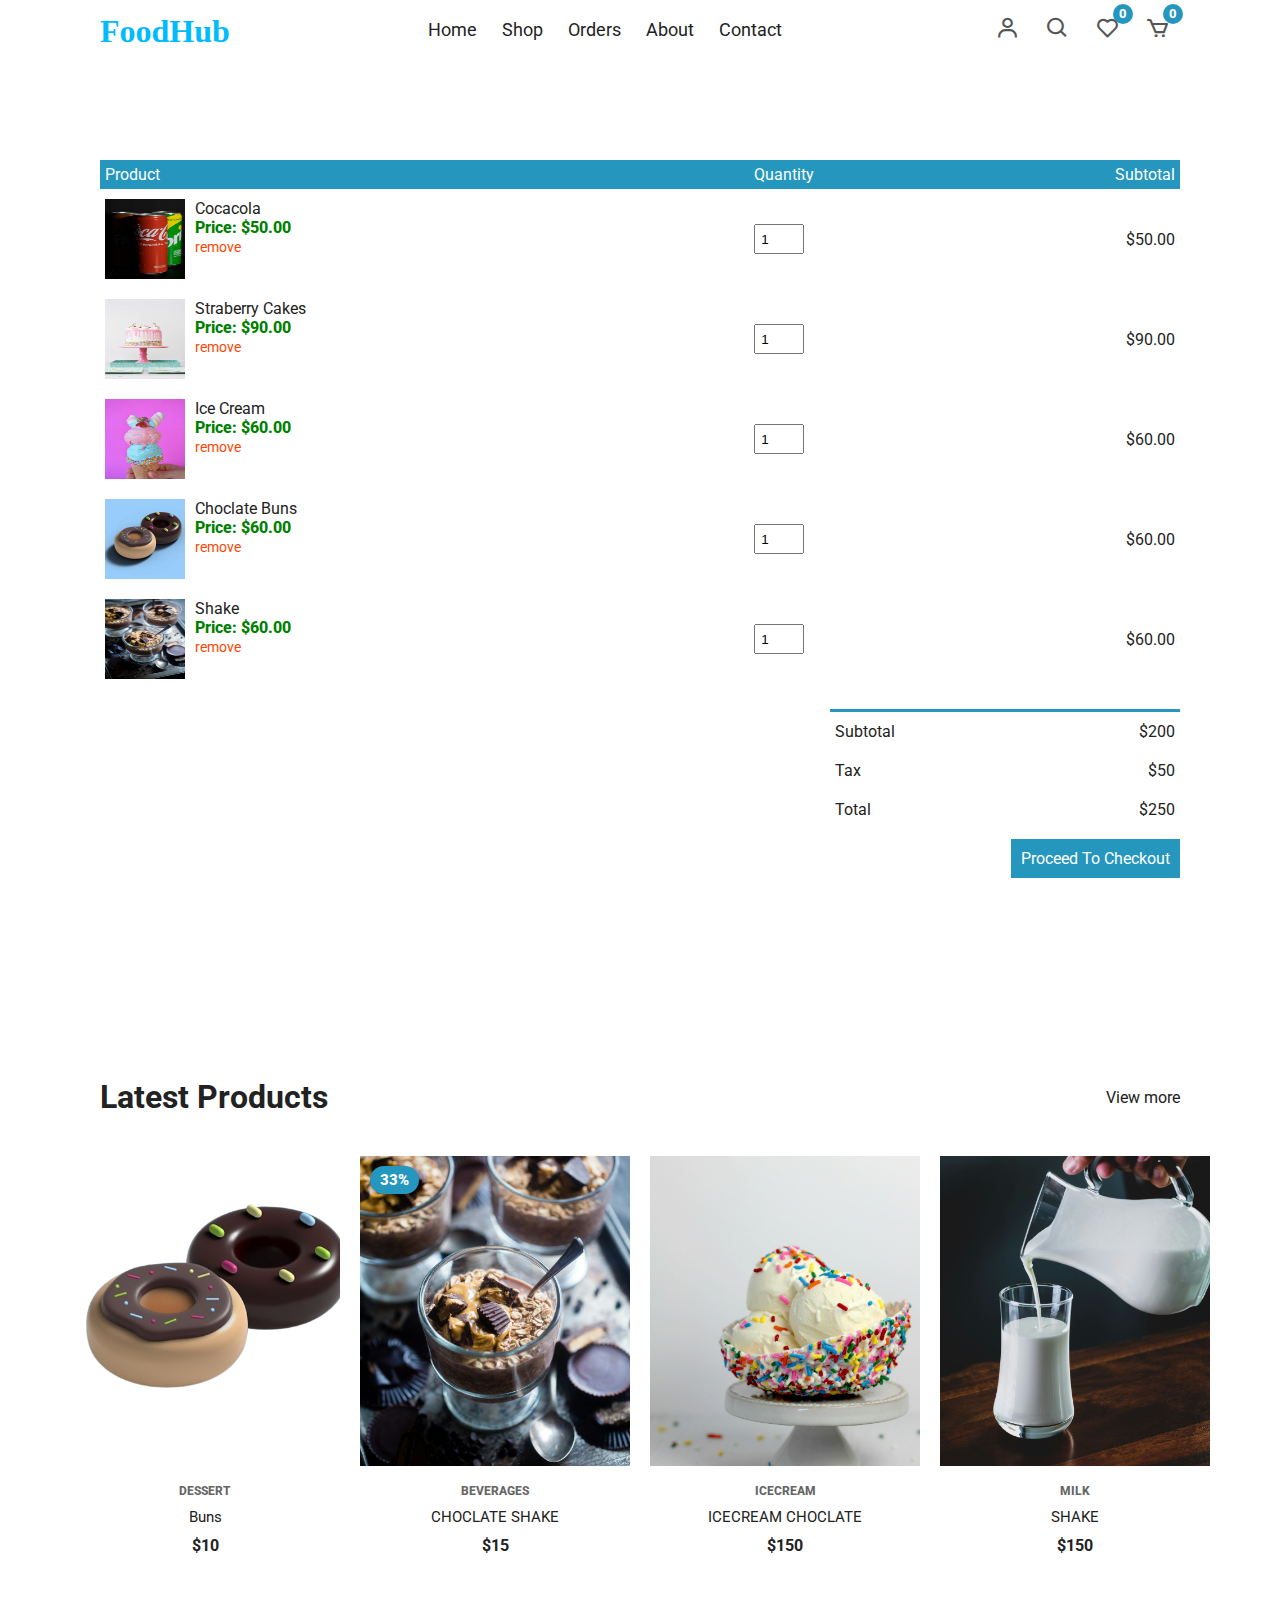
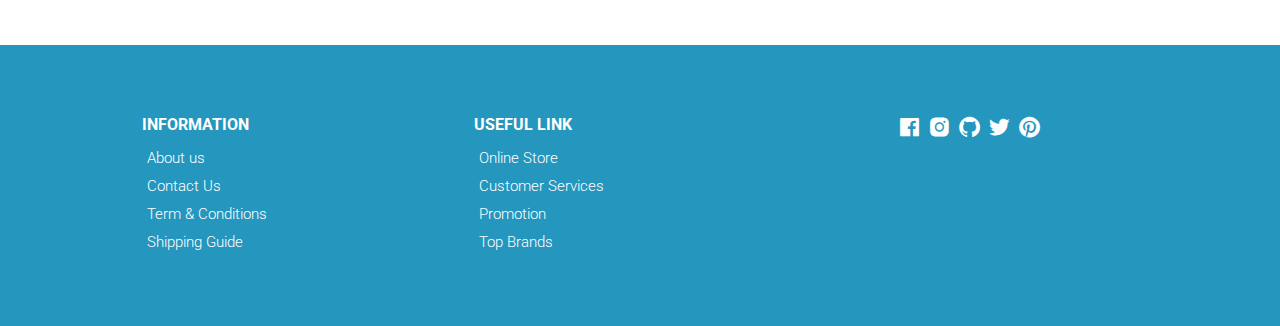
<file: cart.html>
<!DOCTYPE html>
<html lang="en">
  <head>
    <meta charset="UTF-8" />
    <meta name="viewport" content="width=device-width, initial-scale=1.0" />
    <!-- Box icons -->
    <link
      rel="stylesheet"
      href="https://cdn.jsdelivr.net/npm/boxicons@latest/css/boxicons.min.css"
    />
    <!-- Custom StyleSheet -->
    <link rel="stylesheet" href="./css/styles.css" />
    <title>Your Cart</title>
  </head>
  <body>
    <!-- Navigation -->
    
    <div class="navigation">
      <div class="nav-center container d-flex">
        <a href="index.html" class="logo"><h1><span class="F">FoodHub</span></h1></a>

        <ul class="nav-list d-flex">
          <li class="nav-item">
            <a href="./" class="nav-link">Home</a>
          </li>
          <li class="nav-item">
            <a href="product.html" class="nav-link">Shop</a>
          </li>
          <li class="nav-item">
            <a href="#terms" class="nav-link">Orders</a>
          </li>
          <li class="nav-item">
            <a href="#about" class="nav-link">About</a>
          </li>
          <li class="nav-item">
            <a href="./contact.html" class="nav-link">Contact</a>
          </li>
          <li class="icons d-flex">
            <a href="login.html" class="icon">
              <i class="bx bx-user"></i>
            </a>
            <div class="icon">
              <i class="bx bx-search"></i>
            </div>
            <div class="icon">
              <i class="bx bx-heart"></i>
              <span class="d-flex">0</span>
            </div>
            <a href="cart.html" class="icon">
              <i class="bx bx-cart"></i>
              <span class="d-flex">0</span>
            </a>
          </li>
        </ul>

        <div class="icons d-flex">
          <a href="login.html" class="icon">
            <i class="bx bx-user"></i>
          </a>
          <div class="icon">
            <i class="bx bx-search"></i>
          </div>
          <div class="icon">
            <i class="bx bx-heart"></i>
            <span class="d-flex">0</span>
          </div>
          <a href="cart.html" class="icon">
            <i class="bx bx-cart"></i>
            <span class="d-flex">0</span>
          </a>
        </div>

        <div class="hamburger">
          <i class="bx bx-menu-alt-left"></i>
        </div>
      </div>
    </div>

    <!-- Cart Items -->
    <div class="container cart">
      <table>
        <tr>
          <th>Product</th>
          <th>Quantity</th>
          <th>Subtotal</th>
        </tr>
        <tr>
          <td>
            <div class="cart-info">
              <img src="./images/BEVERAGES.jpg" alt="" />
              <div>
                <p>Cocacola</p>
                <span>Price: $50.00</span> <br />
                <a href="#">remove</a>
              </div>
            </div>
          </td>
          <td><input type="number" value="1" min="1" /></td>
          <td>$50.00</td>
        </tr>
        <tr>
          <td>
            <div class="cart-info">
              <img src="./images/CAKE.jpg" alt="" />
              <div>
                <p>Straberry Cakes</p>
                <span>Price: $90.00</span> <br />
                <a href="#">remove</a>
              </div>
            </div>
          </td>
          <td><input type="number" value="1" min="1" /></td>
          <td>$90.00</td>
        </tr>
        <tr>
          <td>
            <div class="cart-info">
              <img src="./images/delight.jpg" alt="" />
              <div>
                <p>Ice Cream</p>
                <span>Price: $60.00</span> <br />
                <a href="#">remove</a>
              </div>
            </div>
          </td>
          <td><input type="number" value="1" min="1" /></td>
          <td>$60.00</td>
        </tr>
        <tr>
          <td>
            <div class="cart-info">
              <img src="./images/Buns.jpg" alt="" />
              <div>
                <p>Choclate Buns</p>
                <span>Price: $60.00</span> <br />
                <a href="#">remove</a>
              </div>
            </div>
          </td>
          <td><input type="number" value="1" min="1" /></td>
          <td>$60.00</td>
        </tr>
        <tr>
          <td>
            <div class="cart-info">
              <img src="./images/choclateshake.jpg" alt="" />
              <div>
                <p>Shake</p>
                <span>Price: $60.00</span> <br />
                <a href="#">remove</a>
              </div>
            </div>
          </td>
          <td><input type="number" value="1" min="1" /></td>
          <td>$60.00</td>
        </tr>
      </table>
      <div class="total-price">
        <table>
          <tr>
            <td>Subtotal</td>
            <td>$200</td>
          </tr>
          <tr>
            <td>Tax</td>
            <td>$50</td>
          </tr>
          <tr>
            <td>Total</td>
            <td>$250</td>
          </tr>
        </table>
        <a href="#" class="checkout btn">Proceed To Checkout</a>
      </div>
    </div>

    <!-- Latest Products -->
    <section class="section featured">
      <div class="top container">
        <h1>Latest Products</h1>
        <a href="#" class="view-more">View more</a>
      </div>
      <div class="product-center container">
        <div class="product-item">
          <div class="overlay">
            <a href="" class="product-thumb">
              <img src="./images/buns.png" alt="" />
            </a>
          </div>
          <div class="product-info">
            <span>DESSERT</span>
            <a href="">Buns</a>
            <h4>$10</h4>
          </div>
          <ul class="icons">
            <li><i class="bx bx-heart"></i></li>
            <li><i class="bx bx-search"></i></li>
            <li><i class="bx bx-cart"></i></li>
          </ul>
        </div>
        <div class="product-item">
          <div class="overlay">
            <a href="" class="product-thumb">
              <img src="./images/choclateshake.jpg" alt="" />
            </a>
            <span class="discount">33%</span>
          </div>
          <div class="product-info">
            <span>BEVERAGES</span>
            <a href="">CHOCLATE SHAKE</a>
            <h4>$15</h4>
          </div>
          <ul class="icons">
            <li><i class="bx bx-heart"></i></li>
            <li><i class="bx bx-search"></i></li>
            <li><i class="bx bx-cart"></i></li>
          </ul>
        </div>
        <div class="product-item">
          <div class="overlay">
            <a href="" class="product-thumb">
              <img src="./images/ICE-CREAM.jpg" alt="" />
            </a>
          </div>
          <div class="product-info">
            <span>ICECREAM</span>
            <a href="">ICECREAM CHOCLATE</a>
            <h4>$150</h4>
          </div>
          <ul class="icons">
            <li><i class="bx bx-heart"></i></li>
            <li><i class="bx bx-search"></i></li>
            <li><i class="bx bx-cart"></i></li>
          </ul>
        </div>
        <div class="product-item">
          <div class="overlay">
            <a href="" class="product-thumb">
              <img src="./images/DAIRY.jpg" alt="" />
            </a>
          </div>
          <div class="product-info">
            <span>MILK</span>
            <a href="">SHAKE</a>
            <h4>$150</h4>
          </div>
          <ul class="icons">
            <li><i class="bx bx-heart"></i></li>
            <li><i class="bx bx-search"></i></li>
            <li><i class="bx bx-cart"></i></li>
          </ul>
        </div>
      </div>
    </section>

    <!-- Footer -->
    <footer class="footer">
      <div class="row">
        <div class="col d-flex">
          <h4>INFORMATION</h4>
          <a href="">About us</a>
          <a href="">Contact Us</a>
          <a href="">Term & Conditions</a>
          <a href="">Shipping Guide</a>
        </div>
        <div class="col d-flex">
          <h4>USEFUL LINK</h4>
          <a href="">Online Store</a>
          <a href="">Customer Services</a>
          <a href="">Promotion</a>
          <a href="">Top Brands</a>
        </div>
        <div class="col d-flex">
          <span><i class="bx bxl-facebook-square"></i></span>
          <span><i class="bx bxl-instagram-alt"></i></span>
          <span><i class="bx bxl-github"></i></span>
          <span><i class="bx bxl-twitter"></i></span>
          <span><i class="bx bxl-pinterest"></i></span>
        </div>
      </div>
    </footer>

    <!-- Custom Script -->
    <script src="./js/index.js"></script>
  </body>
</html>
</file>
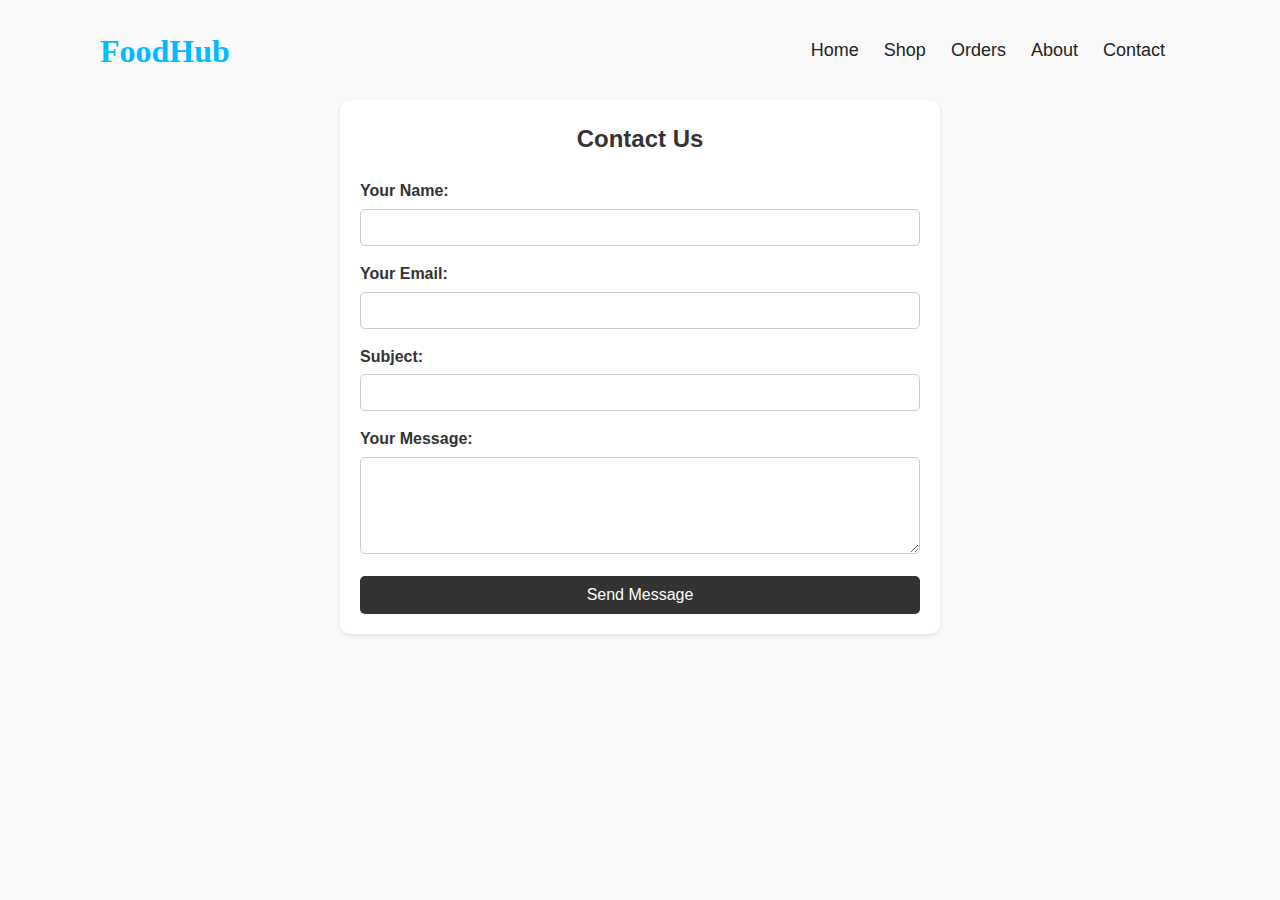
<file: contact.html>
<!DOCTYPE html>
<html lang="en">
<head>
    <meta charset="UTF-8">
    <meta name="viewport" content="width=device-width, initial-scale=1.0">
    <title>Contact Us - FoodHub</title>
    <link rel="stylesheet" href="./css/styles.css">
    <link rel="stylesheet" href="./css/contact.css">
</head>
<body>

    <main>
    </div>
    <div class="navigation">
      <div class="nav-center container d-flex">
        <a href="index.html" class="logo"><h1>
         <span class="F">FoodHub</span></h1></a>

        <ul class="nav-list d-flex">
          <li class="nav-item">
            <a href="./index.html" class="nav-link">Home</a>
          </li>
          <li class="nav-item">
            <a href="product.html" class="nav-link">Shop</a>
          </li>
          <li class="nav-item">
            <a href="#terms" class="nav-link">Orders</a>
          </li>
          <li class="nav-item">
            <a href="#about" class="nav-link">About</a>
          </li>
          <li class="nav-item">
            <a href="./contact.html" class="nav-link">Contact</a>
          </li>
          <li class="icons d-flex">
            <a href="login.html" class="icon">
              <i class="bx bx-user"></i>
            </a>
            <div class="icon">
              <i class="bx bx-search"></i>
            </div>
            <div class="icon">
              <i class="bx bx-heart"></i>
              <span class="d-flex">0</span>
            </div>
            <a href="cart.html" class="icon">
              <i class="bx bx-cart"></i>
              <span class="d-flex">0</span>
            </a>
          </li>
        </ul>

      </div>
    </div>
        <section class="contact-container">
            <h2>Contact Us</h2>
            <form action="#" method="post" class="contact-form">
                <div class="form-group">
                    <label for="name">Your Name:</label>
                    <input type="text" id="name" name="name" required>
                </div>
                <div class="form-group">
                    <label for="email">Your Email:</label>
                    <input type="email" id="email" name="email" required>
                </div>
                <div class="form-group">
                    <label for="subject">Subject:</label>
                    <input type="text" id="subject" name="subject" required>
                </div>
                <div class="form-group">
                    <label for="message">Your Message:</label>
                    <textarea id="message" name="message" rows="5" required></textarea>
                </div>
                <button type="submit" class="submit-btn">Send Message</button>
            </form>
        </section>
    </main>

</body>
</html>
</file>
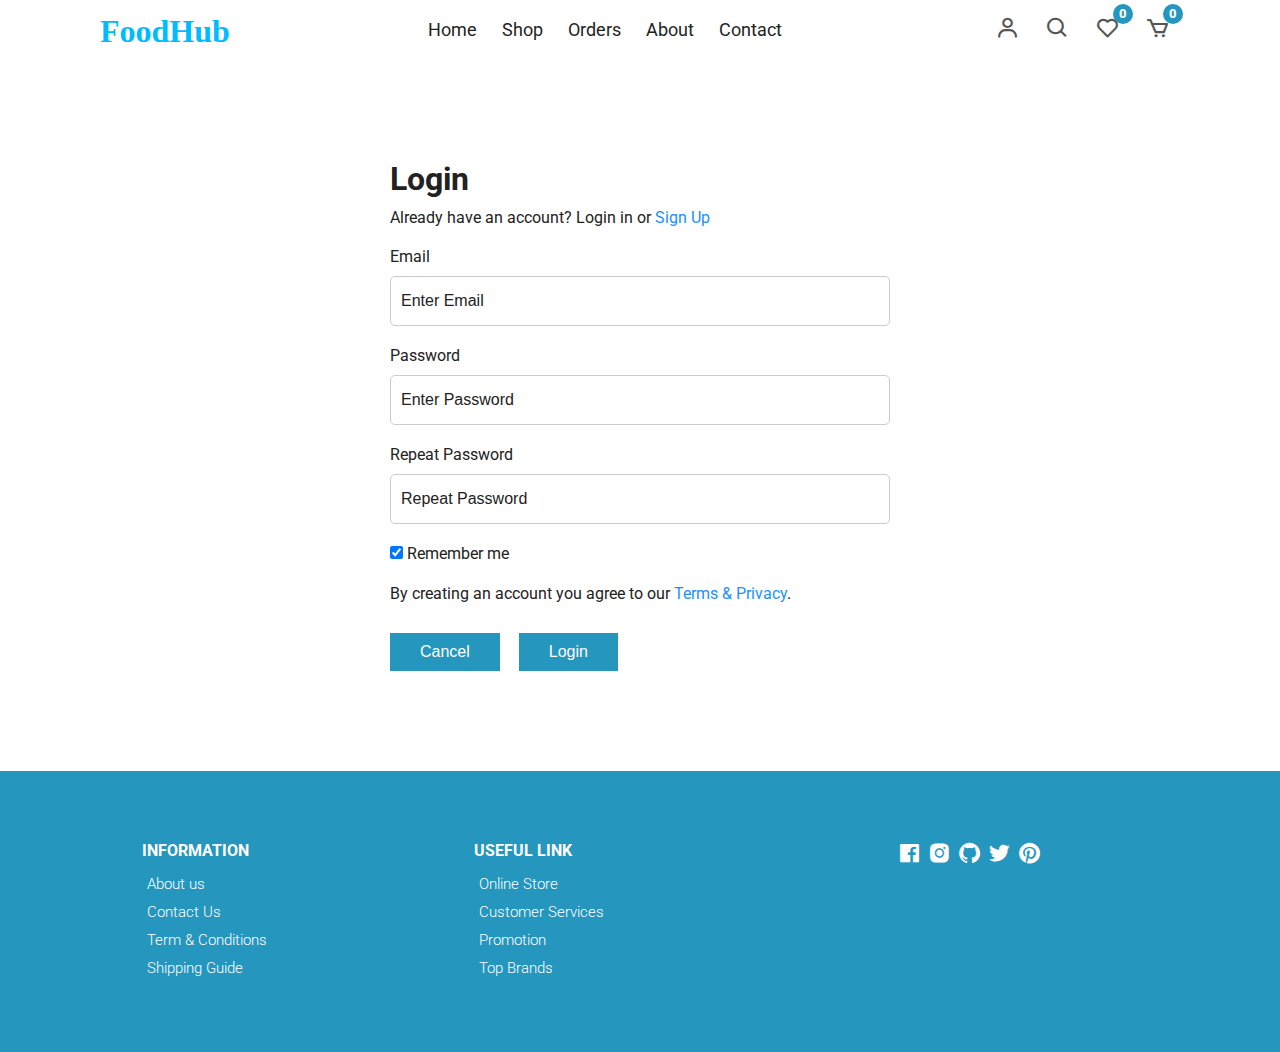
<file: login.html>
<!DOCTYPE html>
<html lang="en">
  <head>
    <meta charset="UTF-8" />
    <meta name="viewport" content="width=device-width, initial-scale=1.0" />
    <!-- Box icons -->
    <link
      rel="stylesheet"
      href="https://cdn.jsdelivr.net/npm/boxicons@latest/css/boxicons.min.css"
    />
    <!-- Custom StyleSheet -->
    <link rel="stylesheet" href="./css/styles.css" />
    <title>Login</title>
  </head>
  <body>
    <!-- Navigation -->
    
    <div class="navigation">
      <div class="nav-center container d-flex">
        <a href="index.html" class="logo"><h1><span class="F">FoodHub</span></h1></a>

        <ul class="nav-list d-flex">
          <li class="nav-item">
            <a href="/" class="nav-link">Home</a>
          </li>
          <li class="nav-item">
            <a href="product.html" class="nav-link">Shop</a>
          </li>
          <li class="nav-item">
            <a href="#terms" class="nav-link">Orders</a>
          </li>
          <li class="nav-item">
            <a href="#about" class="nav-link">About</a>
          </li>
          <li class="nav-item">
            <a href="#contact" class="nav-link">Contact</a>
          </li>
          <li class="icons d-flex">
            <a href="login.html" class="icon">
              <i class="bx bx-user"></i>
            </a>
            <div class="icon">
              <i class="bx bx-search"></i>
            </div>
            <div class="icon">
              <i class="bx bx-heart"></i>
              <span class="d-flex">0</span>
            </div>
            <a href="cart.html" class="icon">
              <i class="bx bx-cart"></i>
              <span class="d-flex">0</span>
            </a>
          </li>
        </ul>

        <div class="icons d-flex">
          <a href="login.html" class="icon">
            <i class="bx bx-user"></i>
          </a>
          <div class="icon">
            <i class="bx bx-search"></i>
          </div>
          <div class="icon">
            <i class="bx bx-heart"></i>
            <span class="d-flex">0</span>
          </div>
          <a href="cart.html" class="icon">
            <i class="bx bx-cart"></i>
            <span class="d-flex">0</span>
          </a>
        </div>

        <div class="hamburger">
          <i class="bx bx-menu-alt-left"></i>
        </div>
      </div>
    </div>
    <!-- Login -->
    <div class="container">
      <div class="login-form">
        <form action="">
          <h1>Login</h1>
          <p>
            Already have an account? Login in or
            <a href="signup.html">Sign Up</a>
          </p>

          <label for="email">Email</label>
          <input type="text" placeholder="Enter Email" name="email" required />

          <label for="psw">Password</label>
          <input
            type="password"
            placeholder="Enter Password"
            name="psw"
            required
          />

          <label for="psw-repeat">Repeat Password</label>
          <input
            type="password"
            placeholder="Repeat Password"
            name="psw-repeat"
            required
          />

          <label>
            <input
              type="checkbox"
              checked="checked"
              name="remember"
              style="margin-bottom: 15px"
            />
            Remember me
          </label>

          <p>
            By creating an account you agree to our
            <a href="#">Terms & Privacy</a>.
          </p>

          <div class="buttons">
            <button type="button" class="cancelbtn">Cancel</button>
            <button type="submit" class="signupbtn">Login</button>
          </div>
        </form>
      </div>
    </div>

    <!-- Footer -->
    <footer class="footer">
      <div class="row">
        <div class="col d-flex">
          <h4>INFORMATION</h4>
          <a href="">About us</a>
          <a href="">Contact Us</a>
          <a href="">Term & Conditions</a>
          <a href="">Shipping Guide</a>
        </div>
        <div class="col d-flex">
          <h4>USEFUL LINK</h4>
          <a href="">Online Store</a>
          <a href="">Customer Services</a>
          <a href="">Promotion</a>
          <a href="">Top Brands</a>
        </div>
        <div class="col d-flex">
          <span><i class="bx bxl-facebook-square"></i></span>
          <span><i class="bx bxl-instagram-alt"></i></span>
          <span><i class="bx bxl-github"></i></span>
          <span><i class="bx bxl-twitter"></i></span>
          <span><i class="bx bxl-pinterest"></i></span>
        </div>
      </div>
    </footer>

    <!-- Custom Script -->
    <script src="./js/index.js"></script>
  </body>
</html>
</file>
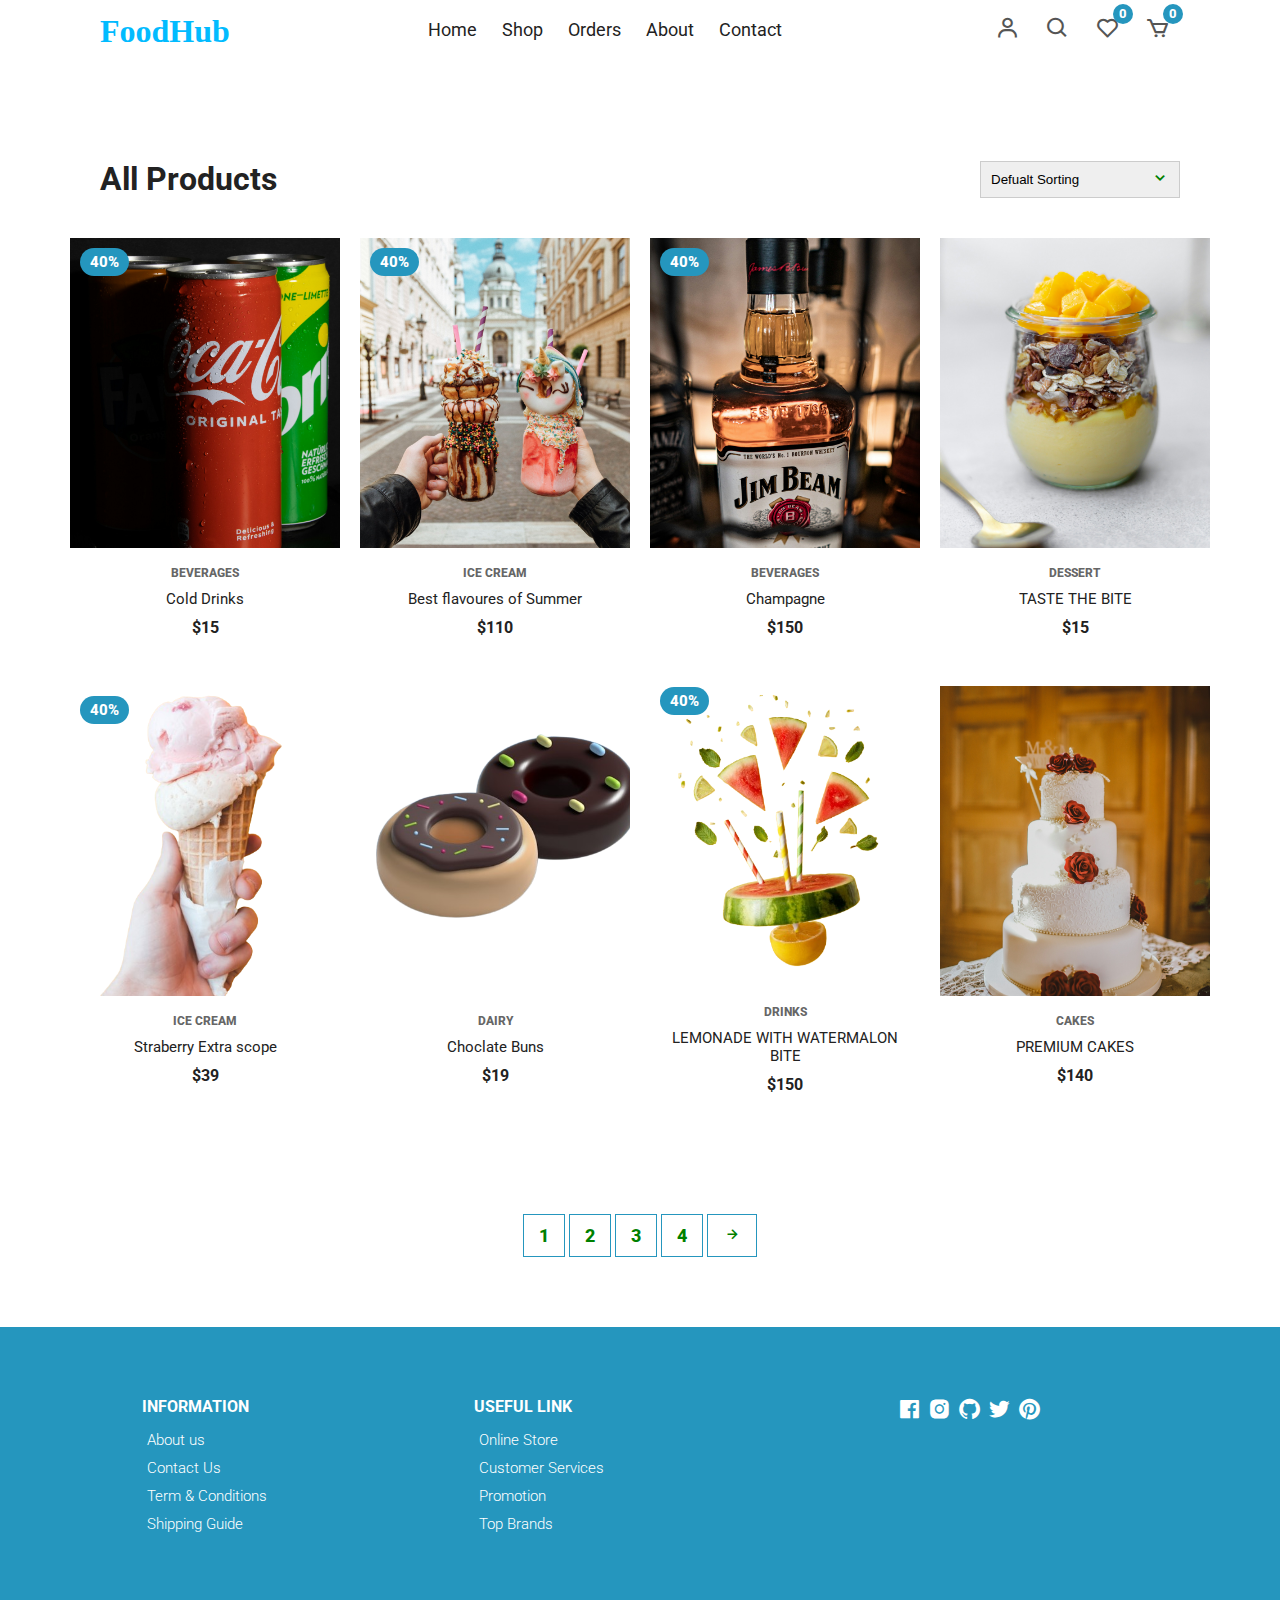
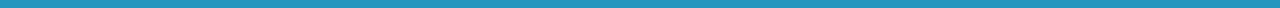
<file: product.html>
<!DOCTYPE html>
<html lang="en">
  <head>
    <meta charset="UTF-8" />
    <meta name="viewport" content="width=device-width, initial-scale=1.0" />
    <!-- Box icons -->
    <link
      rel="stylesheet"
      href="https://cdn.jsdelivr.net/npm/boxicons@latest/css/boxicons.min.css"
    />
    <!-- Custom StyleSheet -->
    <link rel="stylesheet" href="./css/styles.css" />
    <title>FoodHub Products</title>
  </head>

  <body>
    <!-- Navigation -->
    
    </div>
    <div class="navigation">
      <div class="nav-center container d-flex">
        <a href="index.html" class="logo"><h1>
         <span class="F">FoodHub</span></h1></a>

        <ul class="nav-list d-flex">
          <li class="nav-item">
            <a href="./index.html" class="nav-link">Home</a>
          </li>
          <li class="nav-item">
            <a href="product.html" class="nav-link">Shop</a>
          </li>
          <li class="nav-item">
            <a href="#terms" class="nav-link">Orders</a>
          </li>
          <li class="nav-item">
            <a href="#about" class="nav-link">About</a>
          </li>
          <li class="nav-item">
            <a href="./contact.html" class="nav-link">Contact</a>
          </li>
          <li class="icons d-flex">
            <a href="login.html" class="icon">
              <i class="bx bx-user"></i>
            </a>
            <div class="icon">
              <i class="bx bx-search"></i>
            </div>
            <div class="icon">
              <i class="bx bx-heart"></i>
              <span class="d-flex">0</span>
            </div>
            <a href="cart.html" class="icon">
              <i class="bx bx-cart"></i>
              <span class="d-flex">0</span>
            </a>
          </li>
        </ul>

        <div class="icons d-flex">
          <a href="login.html" class="icon">
            <i class="bx bx-user"></i>
          </a>
          <div class="icon">
            <i class="bx bx-search"></i>
          </div>
          <div class="icon">
            <i class="bx bx-heart"></i>
            <span class="d-flex">0</span>
          </div>
          <a href="cart.html" class="icon">
            <i class="bx bx-cart"></i>
            <span class="d-flex">0</span>
          </a>
        </div>

        <div class="hamburger">
          <i class="bx bx-menu-alt-left"></i>
        </div>
      </div>
    </div>

    <!-- All Products -->
    <section class="section all-products" id="products">
      <div class="top container">
        <h1>All Products</h1>
        <form>
          <select>
            <option value="1">Defualt Sorting</option>
            <option value="2">Sort By Price</option>
            <option value="3">Sort By Popularity</option>
            <option value="4">Sort By Sale</option>
            <option value="5">Sort By Rating</option>
          </select>
          <span><i class="bx bx-chevron-down"></i></span>
        </form>
      </div>
      <div class="product-center container">
        <div class="product-item">
          <div class="overlay">
            <a href="productDetails.html" class="product-thumb">
              <img src="./images/BEVERAGES.jpg" alt="" />
            </a>
            <span class="discount">40%</span>
          </div>
          <div class="product-info">
            <span>BEVERAGES</span>
            <a href="productDetails.html">Cold Drinks</a>
            <h4>$15</h4>
          </div>
          <ul class="icons">
            <li><i class="bx bx-heart"></i></li>
            <li><i class="bx bx-search"></i></li>
            <li><i class="bx bx-cart"></i></li>
          </ul>
        </div>
        <div class="product-item">
          <div class="overlay">
            <a href="" class="product-thumb">
              <img src="./images/premium-icecream.jpg" alt="" />
            </a>
            <span class="discount">40%</span>
          </div>
          <div class="product-info">
            <span>ICE CREAM</span>
            <a href="">Best flavoures of Summer</a>
            <h4>$110</h4>
          </div>
          <ul class="icons">
            <li><i class="bx bx-heart"></i></li>
            <li><i class="bx bx-search"></i></li>
            <li><i class="bx bx-cart"></i></li>
          </ul>
        </div>
        <div class="product-item">
          <div class="overlay">
            <a href="" class="product-thumb">
              <img src="./images/shampaine.jpg" alt="" />
            </a>
            <span class="discount">40%</span>
          </div>
          <div class="product-info">
            <span>BEVERAGES</span>
            <a href="">Champagne</a>
            <h4>$150</h4>
          </div>
          <ul class="icons">
            <li><i class="bx bx-heart"></i></li>
            <li><i class="bx bx-search"></i></li>
            <li><i class="bx bx-cart"></i></li>
          </ul>
        </div>
        <div class="product-item">
          <div class="overlay">
            <a href="" class="product-thumb">
              <img src="./images/Yogurt.jpg" alt="" />
            </a>
          </div>
          <div class="product-info">
            <span>DESSERT</span>
            <a href="">TASTE THE BITE</a>
            <h4>$15</h4>
          </div>
          <ul class="icons">
            <li><i class="bx bx-heart"></i></li>
            <li><i class="bx bx-search"></i></li>
            <li><i class="bx bx-cart"></i></li>
          </ul>
        </div>
        <div class="product-item">
          <div class="overlay">
            <a href="" class="product-thumb">
              <img src="./images/hero-1.png" alt="" />
            </a>
            <span class="discount">40%</span>
          </div>
          <div class="product-info">
            <span>ICE CREAM</span>
            <a href="">Straberry Extra scope</a>
            <h4>$39</h4>
          </div>
          <ul class="icons">
            <li><i class="bx bx-heart"></i></li>
            <li><i class="bx bx-search"></i></li>
            <li><i class="bx bx-cart"></i></li>
          </ul>
        </div>
        <div class="product-item">
          <div class="overlay">
            <a href="" class="product-thumb">
              <img src="./images/buns.png" alt="" />
            </a>
          </div>
          <div class="product-info">
            <span>DAIRY</span>
            <a href="">Choclate Buns</a>
            <h4>$19</h4>
          </div>
          <ul class="icons">
            <li><i class="bx bx-heart"></i></li>
            <li><i class="bx bx-search"></i></li>
            <li><i class="bx bx-cart"></i></li>
          </ul>
        </div>
        <div class="product-item">
          <div class="overlay">
            <a href="" class="product-thumb">
              <img src="./images/hero-2.png" alt="" />
            </a>
            <span class="discount">40%</span>
          </div>
          <div class="product-info">
            <span>DRINKS</span>
            <a href="">LEMONADE WITH WATERMALON BITE</a>
            <h4>$150</h4>
          </div>
          <ul class="icons">
            <li><i class="bx bx-heart"></i></li>
            <li><i class="bx bx-search"></i></li>
            <li><i class="bx bx-cart"></i></li>
          </ul>
        </div>
        <div class="product-item">
          <div class="overlay">
            <a href="" class="product-thumb">
              <img src="./images//cakes.jpg" alt="" />
            </a>
          </div>
          <div class="product-info">
            <span>CAKES</span>
            <a href="">PREMIUM CAKES</a>
            <h4>$140</h4>
          </div>
          <ul class="icons">
            <li><i class="bx bx-heart"></i></li>
            <li><i class="bx bx-search"></i></li>
            <li><i class="bx bx-cart"></i></li>
          </ul>
        </div>
      </div>
    </section>
    <section class="pagination">
      <div class="container">
        <span>1</span> <span>2</span> <span>3</span> <span>4</span>
        <span><i class="bx bx-right-arrow-alt"></i></span>
      </div>
    </section>
    <!-- Footer -->
    <footer class="footer">
      <div class="row">
        <div class="col d-flex">
          <h4>INFORMATION</h4>
          <a href="">About us</a>
          <a href="">Contact Us</a>
          <a href="">Term & Conditions</a>
          <a href="">Shipping Guide</a>
        </div>
        <div class="col d-flex">
          <h4>USEFUL LINK</h4>
          <a href="">Online Store</a>
          <a href="">Customer Services</a>
          <a href="">Promotion</a>
          <a href="">Top Brands</a>
        </div>
        <div class="col d-flex">
          <span><i class="bx bxl-facebook-square"></i></span>
          <span><i class="bx bxl-instagram-alt"></i></span>
          <span><i class="bx bxl-github"></i></span>
          <span><i class="bx bxl-twitter"></i></span>
          <span><i class="bx bxl-pinterest"></i></span>
        </div>
      </div>
    </footer>
    <!-- Custom Script -->
    <script src="./js/index.js"></script>
  </body>
</html>
</file>
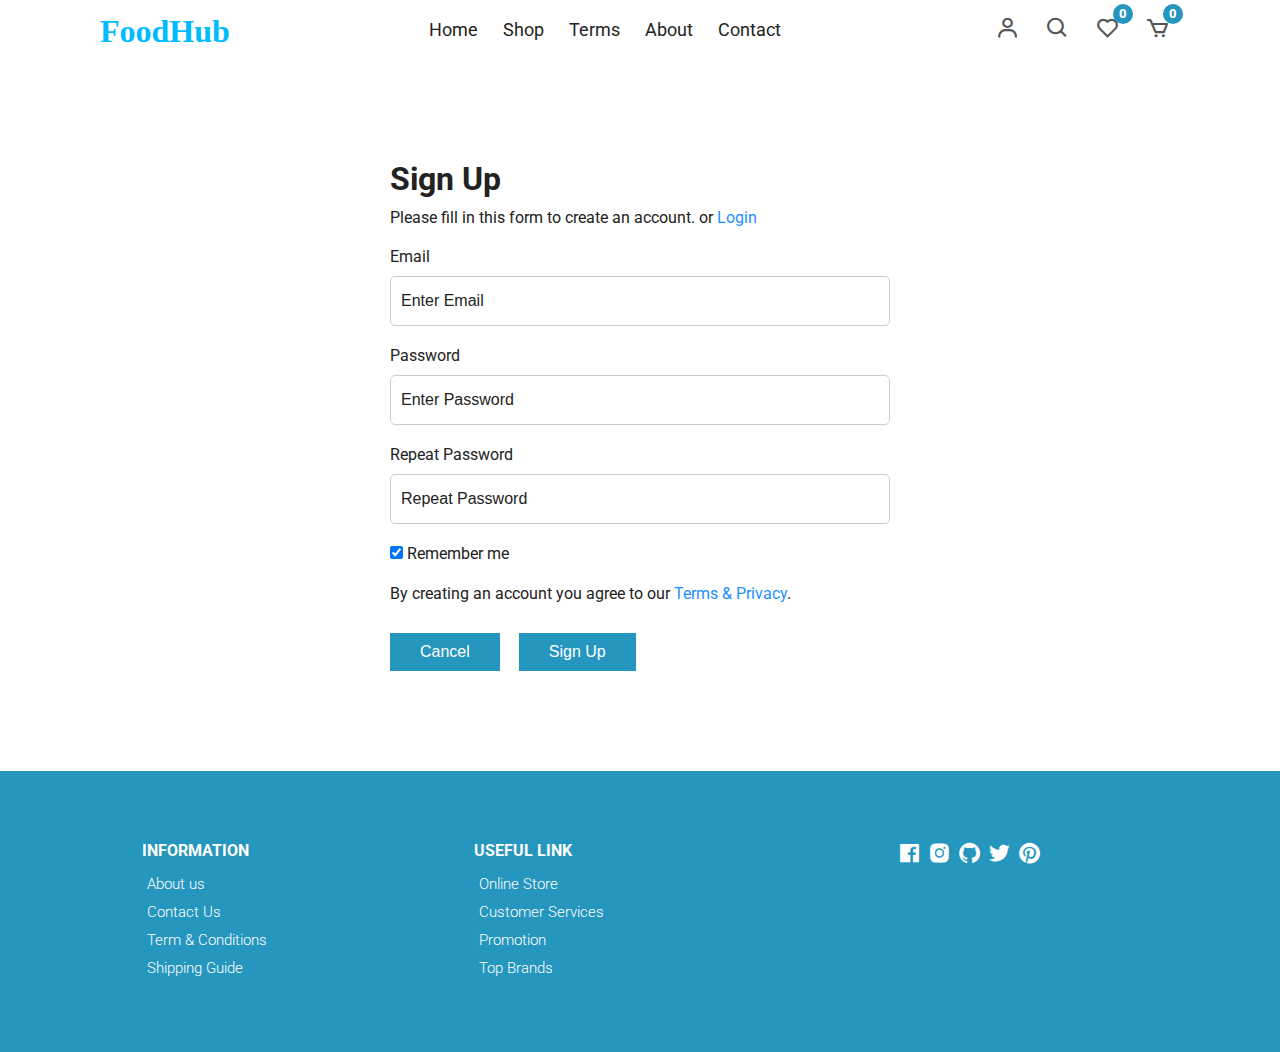
<file: signup.html>
<!DOCTYPE html>
<html lang="en">
  <head>
    <meta charset="UTF-8" />
    <meta name="viewport" content="width=device-width, initial-scale=1.0" />
    <!-- Box icons -->
    <link
      rel="stylesheet"
      href="https://cdn.jsdelivr.net/npm/boxicons@latest/css/boxicons.min.css"
    />
    <!-- Custom StyleSheet -->
    <link rel="stylesheet" href="./css/styles.css" />
    <title>Sign Up</title>
  </head>
  <body>
    
    <div class="navigation">
      <div class="nav-center container d-flex">
        <a href="index.html" class="logo"><h1><span class="F">FoodHub</span></h1></a>

        <ul class="nav-list d-flex">
          <li class="nav-item">
            <a href="/" class="nav-link">Home</a>
          </li>
          <li class="nav-item">
            <a href="product.html" class="nav-link">Shop</a>
          </li>
          <li class="nav-item">
            <a href="#terms" class="nav-link">Terms</a>
          </li>
          <li class="nav-item">
            <a href="#about" class="nav-link">About</a>
          </li>
          <li class="nav-item">
            <a href="#contact" class="nav-link">Contact</a>
          </li>
          <li class="icons d-flex">
            <a href="login.html" class="icon">
              <i class="bx bx-user"></i>
            </a>
            <div class="icon">
              <i class="bx bx-search"></i>
            </div>
            <div class="icon">
              <i class="bx bx-heart"></i>
              <span class="d-flex">0</span>
            </div>
            <a href="cart.html" class="icon">
              <i class="bx bx-cart"></i>
              <span class="d-flex">0</span>
            </a>
          </li>
        </ul>

        <div class="icons d-flex">
          <a href="login.html" class="icon">
            <i class="bx bx-user"></i>
          </a>
          <div class="icon">
            <i class="bx bx-search"></i>
          </div>
          <div class="icon">
            <i class="bx bx-heart"></i>
            <span class="d-flex">0</span>
          </div>
          <a href="cart.html" class="icon">
            <i class="bx bx-cart"></i>
            <span class="d-flex">0</span>
          </a>
        </div>

        <div class="hamburger">
          <i class="bx bx-menu-alt-left"></i>
        </div>
      </div>
    </div>
    <!-- Login -->
    <div class="container">
      <div class="login-form">
        <form action="">
          <h1>Sign Up</h1>
          <p>
            Please fill in this form to create an account. or
            <a href="login.html">Login</a>
          </p>

          <label for="email">Email</label>
          <input type="text" placeholder="Enter Email" name="email" required />

          <label for="psw">Password</label>
          <input
            type="password"
            placeholder="Enter Password"
            name="psw"
            required
          />

          <label for="psw-repeat">Repeat Password</label>
          <input
            type="password"
            placeholder="Repeat Password"
            name="psw-repeat"
            required
          />

          <label>
            <input
              type="checkbox"
              checked="checked"
              name="remember"
              style="margin-bottom: 15px"
            />
            Remember me
          </label>

          <p>
            By creating an account you agree to our
            <a href="#">Terms & Privacy</a>.
          </p>

          <div class="buttons">
            <button type="button" class="cancelbtn">Cancel</button>
            <button type="submit" class="signupbtn">Sign Up</button>
          </div>
        </form>
      </div>
    </div>

    <!-- Footer -->
    <footer class="footer">
      <div class="row">
        <div class="col d-flex">
          <h4>INFORMATION</h4>
          <a href="">About us</a>
          <a href="">Contact Us</a>
          <a href="">Term & Conditions</a>
          <a href="">Shipping Guide</a>
        </div>
        <div class="col d-flex">
          <h4>USEFUL LINK</h4>
          <a href="">Online Store</a>
          <a href="">Customer Services</a>
          <a href="">Promotion</a>
          <a href="">Top Brands</a>
        </div>
        <div class="col d-flex">
          <span><i class="bx bxl-facebook-square"></i></span>
          <span><i class="bx bxl-instagram-alt"></i></span>
          <span><i class="bx bxl-github"></i></span>
          <span><i class="bx bxl-twitter"></i></span>
          <span><i class="bx bxl-pinterest"></i></span>
        </div>
      </div>
    </footer>

    <!-- Custom Script -->
    <script src="./js/index.js"></script>
  </body>
</html>
</file>
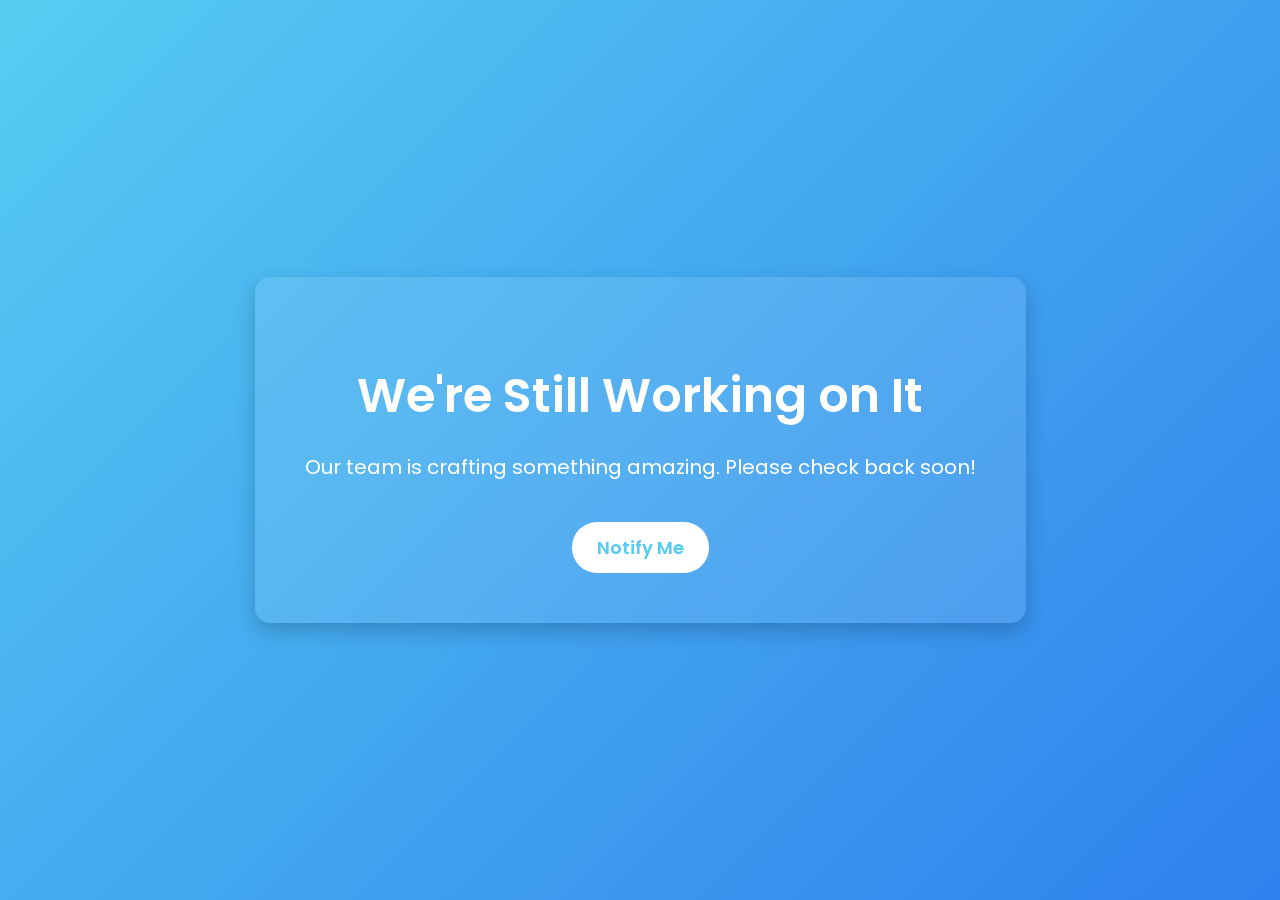
<file: soon.html>
<!DOCTYPE html>
<html lang="en">
<head>
    <meta charset="UTF-8">
    <meta name="viewport" content="width=device-width, initial-scale=1.0">
    <title>Still Working on It</title>
   <style>
    /* Import a custom Google Font */
@import url('https://fonts.googleapis.com/css2?family=Poppins:wght@400;600&display=swap');

body {
    margin: 0;
    padding: 0;
    font-family: 'Poppins', sans-serif;
    background: linear-gradient(135deg, #56ccf2, #2f80ed);
    display: flex;
    justify-content: center;
    align-items: center;
    height: 100vh;
    color: #ffffff;
}

.container {
    text-align: center;
}

.message-box {
    background-color: rgba(255, 255, 255, 0.1);
    padding: 50px;
    border-radius: 15px;
    backdrop-filter: blur(10px);
    box-shadow: 0 8px 20px rgba(0, 0, 0, 0.2);
}

.message-box h1 {
    font-size: 48px;
    margin-bottom: 20px;
    font-weight: 600;
}

.message-box p {
    font-size: 20px;
    margin-bottom: 40px;
}

.notify-btn {
    display: inline-block;
    padding: 12px 25px;
    font-size: 18px;
    font-weight: 600;
    color: #56ccf2;
    background-color: #ffffff;
    border-radius: 25px;
    text-decoration: none;
    transition: background-color 0.3s ease, color 0.3s ease;
}

.notify-btn:hover {
    background-color: #56ccf2;
    color: #ffffff;
}

   </style>
</head>
<body>
    <div class="container">
        <div class="message-box">
            <h1>We're Still Working on It</h1>
            <p>Our team is crafting something amazing. Please check back soon!</p>
            <a href="#" class="notify-btn">Notify Me</a>
        </div>
    </div>
</body>
</html>
</file>
<file: css/styles.css>
/* Fonts */
@import url('https://fonts.googleapis.com/css2?family=Roboto:wght@100;300;400;500;700&display=swap');

/* Color Variables */
:root {
  --white: #fff;
  --black: #222;
  --blue: #2596be;
  --grey1: #f0f0f0;
  --grey2: #e9d7d3;
}

/* Basic Reset */
*,
*::before,
*::after {
  margin: 0;
  padding: 0;
  box-sizing: inherit;
}

html {
  box-sizing: border-box;
  font-size: 62.5%;
}
.F{
  color: #01bbff;
  font-family:cursive ;

}
body {
  font-family: 'Roboto', sans-serif;
  font-size: 1.6rem;
  background-color: var(--white);
  color: var(--black);
  font-weight: 400;
  font-style: normal;
}

a {
  text-decoration: none;
  color: var(--black);
}

li {
  list-style: none;
}

.container {
  max-width: 114rem;
  margin: 0 auto;
  padding: 0 3rem;
}

.d-flex {
  display: flex;
  align-items: center;
}

/* 
=================
Header
=================
*/

.header {
  position: relative;
  min-height: 100vh;
  overflow-x: hidden;
}

.top-nav {
  background-color: var(--blue);
  font-size: 1.3rem;
  color: var(--white);
}

.top-nav div {
  justify-content: space-between;
  height: 4.5rem;
}

.top-nav a {
  color: var(--white);
  padding: 0 0.5rem;
}

/* 
=================
Navigation
=================
*/
.navigation {
  height: 6rem;
  line-height: 6rem;
}

.nav-center {
  justify-content: space-between;
}

.nav-list .icons {
  display: none;
}

.nav-center .nav-item:not(:last-child) {
  margin-right: 0.5rem;
}

.nav-center .nav-link {
  font-size: 1.8rem;
  padding: 1rem;
}

.nav-center .nav-link:hover {
  color: var(--blue);
}

.nav-center .hamburger {
  display: none;
  font-size: 2.3rem;
  color: var(--black);
  cursor: pointer;
}

/* Icons */

.icon {
  cursor: pointer;
  font-size: 2.5rem;
  padding: 0 1rem;
  color: #555;
  position: relative;
}

.icon:not(:last-child) {
  margin-right: 0.5rem;
}

.icon span {
  position: absolute;
  top: 3px;
  right: -3px;
  background-color: var(--blue);
  color: var(--white);
  border-radius: 50%;
  font-size: 1.3rem;
  height: 2rem;
  width: 2rem;
  justify-content: center;
}

@media only screen and (max-width: 768px) {
  .nav-list {
    position: fixed;
    top: 12%;
    left: -35rem;
    flex-direction: column;
    align-items: flex-start;
    box-shadow: 5px 5px 10px rgba(0, 0, 0, 0.2);
    background-color: white;
    height: 100%;
    width: 0%;
    max-width: 35rem;
    z-index: 100;
    transition: all 300ms ease-in-out;
  }

  .nav-list.open {
    left: 0;
    width: 100%;
  }

  .nav-list .nav-item {
    margin: 0 0 1rem 0;
    width: 100%;
  }

  .nav-list .nav-link {
    font-size: 2rem;
    color: var(--black);
  }

  .nav-center .hamburger {
    display: block;
    color: var(--black);
    font-size: 3rem;
  }

  .icons {
    display: none;
  }

  .nav-list .icons {
    display: flex;
  }

  .top-nav ul {
    display: none;
  }

  .top-nav div {
    justify-content: center;
    height: 3rem;
  }
}

/* 
=================
Hero Area
=================
*/

.hero,
.hero .glide__slides {
  background-color: #fcba03;
  position: relative;
  height: calc(100vh - 6rem);
  margin: 0 4rem;
  overflow: hidden;
}

.hero .center {
  display: flex;
  align-items: center;
  justify-content: center;
  position: relative;
  height: 100%;
  padding-top: 3rem;
}

.hero .left {
  position: absolute;
  top: 0%;
  left: 25rem;
  opacity: 0;
  transition: all 1000ms ease-in-out;
}

.hero .left h1 {
  font-size: 5rem;
  margin: 1rem 0;
}

.hero .left p {
  font-size: 1.6rem;
  margin-bottom: 1rem;
}

.hero .left .hero-btn {
  display: inline-block;
  padding: 1rem 3rem;
  font-size: 1.6rem;
  margin-top: 1rem;
  background-color:rgb(146, 207, 24);
  color: white;
}
.hero .left .hero-btn:hover{
  background-color: rgb(159, 233, 11);
}

.hero .right {
  flex: 0 0 40%;
  height: 100%;
  position: relative;
  text-align: center;
}

.hero .right img {
  position: absolute;
  width: 55rem;
  opacity: 0;
  transition: all 1000ms ease-in-out;
}

.center .right img.img1 {
  width: 85%;
  right: -25%;
  bottom: -50%;
}

.center .right img.img2 {
  width: 90%;
  right: -40%;
  bottom: -40%;
}

.glide__slide--active .center .right img {
  bottom: -3%;
  opacity: 1;
}

.glide__slide--active .left {
  opacity: 1;
  top: 35%;
}

/*
======================
Hero Media Query
======================
*/
@media only screen and (max-width: 1500px) {
  .hero .left {
    left: 0;
  }
}
@media only screen and (max-width: 999px) {
  .glide__slide--active .left {
    top: 15%;
  }

  .center .right img.img1 {
    width: 90%;
  }

  .center .right img.img2 {
    width: 100%;
  }
}

@media only screen and (max-width: 567px) {
  .center .right img.img1 {
    width: 30rem;
  }

  .center .right img.img2 {
    width: 33rem;
  }

  .hero,
  .hero .glide__slides {
    margin: 0;
    padding: 0 3rem;
  }

  .hero .left h1 {
    font-size: 3rem;
  }

  .hero .left span {
    font-size: 1.4rem;
  }
  .hero .left p {
    font-size: 1.5rem;
    width: 80%;
  }
}

/* Category Section */
.section {
  padding: 10rem 0 5rem 0;
  overflow: hidden;
}


.cat-center {
  display: flex;
  align-items: center;
  justify-content: center;
  max-width: 114rem;
  margin: auto;
  padding: 0 3rem;
}

.cat-center .cat {
  max-width: 37rem;
  height: 25rem;
  overflow: hidden;
  position: relative;
  cursor: pointer;
  text-align: center;
}

.cat-center .cat:not(:last-child) {
  margin-right: 3rem;
}

.cat-center .cat img {
  width:100%;
  height: 100%;
  margin: auto;
  object-fit: cover;
  transition: all 2s ease;
}

.cat-center .cat:hover img {
  transform: scale(1.2);
}

.cat-center .cat div {
  position: absolute;
  bottom: 15%;
  left: 50%;
  transform: translateX(-50%);
  background-color: var(--white);
  width: 18rem;
  height: 5rem;
  line-height: 5rem;
  text-align: center;
  font-size: 2rem;
  font-weight: 500;
}

@media only screen and (max-width: 1200px) {
  .cat-center .cat img {
    width: 30rem;
  }
}

@media only screen and (max-width: 967px) {
  .cat-center .cat {
    max-width: 25rem;
    height: 20rem;
  }

  .cat-center .cat img {
    width: 25rem;
  }
}

@media only screen and (max-width: 768px) {
  .section {
    padding: 5rem 0;
  }

  .cat-center {
    flex-direction: column;
    padding: 3rem;
  }

  .cat-center .cat {
    max-width: 100%;
    height: 30rem;
  }

  .cat-center .cat:not(:last-child) {
    margin-right: 0rem;
    margin-bottom: 5rem;
  }

  .cat-center .cat img {
    width: 100%;
  }
}

/* New Arrivals */
.title {
  text-align: center;
  margin-bottom: 5rem;
}

.title h1 {
  font-size: 3rem;
  text-transform: uppercase;
  margin-bottom: 1rem;
  font-weight: 500;
}

.product-center {
  display: flex;
  align-items: center;
  justify-content: center;
  flex-wrap: wrap;
  max-width: 120rem;
  margin: 0 auto;
  padding: 0 2rem;
}

.product-item {
  position: relative;
  width: 27rem;
  margin: 0 auto;
  margin-bottom: 3rem;
}

.product-thumb img {
  width: 100%;
  height: 31rem;
  object-fit: cover;
  transition: all 500ms linear;
}

.product-info {
  padding: 1rem;
  text-align: center;
}

.product-info span {
  display: inline-block;
  font-size: 1.2rem;
  color: #666;
  margin-bottom: 1rem;
}

.product-info a {
  font-size: 1.5rem;
  display: block;
  margin-bottom: 1rem;
  transition: all 300ms ease;
}

.product-info a:hover {
  color: var(--blue);
}

.product-item .icons {
  position: absolute;
  left: 50%;
  top: 35%;
  transform: translateX(-50%);
  display: flex;
  align-items: center;
}

.product-item .icons li {
  background-color: var(--white);
  text-align: center;
  padding: 1rem 1.5rem;
  font-size: 2.3rem;
  cursor: pointer;
  transition: 300ms ease-out;
  transform: translateY(20px);
  visibility: hidden;
  opacity: 0;
}

.product-item .icons li:first-child {
  transition-delay: 0.1s;
}

.product-item .icons li:nth-child(2) {
  transition-delay: 0.2s;
}

.product-item .icons li:nth-child(3) {
  transition-delay: 0.3s;
}

.product-item:hover .icons li {
  visibility: visible;
  opacity: 1;
  transform: translateY(0);
}

.product-item .icons li:not(:last-child) {
  margin-right: 0.5rem;
}

.product-item .icons li:hover {
  background-color: var(--blue);
  color: var(--white);
}

.product-item .overlay {
  position: relative;
  overflow: hidden;
  cursor: pointer;
  width: 100%;
}

.product-item .overlay::after {
  content: '';
  position: absolute;
  top: 0;
  left: 0;
  width: 100%;
  height: 100%;
  background-color: rgba(0, 0, 0, 0.5);
  visibility: hidden;
  opacity: 0;
  transition: 300ms ease-out;
}

.product-item:hover .overlay::after {
  visibility: visible;
  opacity: 1;
}

.product-item:hover .product-thumb img {
  transform: scale(1.1);
}

.product-item .discount {
  position: absolute;
  top: 1rem;
  left: 1rem;
  background-color: var(--blue);
  padding: 0.5rem 1rem;
  color: var(--white);
  border-radius: 2rem;
  font-size: 1.5rem;
}

@media only screen and (max-width: 567px) {
  .product-center {
    max-width: 100%;
    padding: 0 1rem;
  }

  .product-item {
    width: 40%;
    margin-bottom: 3rem;
  }

  .product-thumb img {
    height: 20rem;
  }

  .product-item {
    margin-right: 2rem;
  }

  .product-item .icons li {
    padding: 0.5rem 1rem;
    font-size: 1.8rem;
  }
}

/* Banner */

.banner {
  position: relative;
  background-color: var(--grey2);
  padding: 14rem 20%;
}

.banner .right img {
  position: absolute;
  bottom: 0;
  right: 10%;
  width: 55rem;
}

.banner .trend,
.banner p {
  display: block;
  font-size: 2rem;
  font-weight: 800;
  margin-bottom: 1.5rem;
}

.banner h1 {
  font-size: 5.4rem;
  color: var(--black);
  margin-bottom: 1.5rem;
}
span{
  color: green;
  font-weight: 800;
}

.banner .btn {
  display: inline-block;
  margin-top: 2rem;
}
.banner .btn:hover {
 
  background-color: #01bbff;
}

@media only screen and (max-width: 1500px) {
  .banner {
    padding: 14rem;
  }

  .banner .right img {
    right: 3rem;
    width: 70rem;
  }
}

@media only screen and (max-width: 996px) {
  .banner {
    padding: 8rem 2rem;
  }

  .banner .trend,
  .banner p {
    font-size: 1.5rem;
  }

  .banner h1 {
    font-size: 4rem;
  }

  .banner .right img {
    right: -6%;
    width: 50rem;
  }
}

@media only screen and (max-width: 768px) {
  .banner {
    display: grid;
    grid-template-columns: 1fr;
    height: 80vh;
  }

  .banner .left {
    width: 100%;
    margin-bottom: 3rem;
  }

  .banner .right {
    flex: 0 0 50%;
  }

  .banner .right img {
    right: 0;
    width: 50rem;
    left: 50%;
    transform: translateX(-50%);
  }
}

@media only screen and (max-width: 567px) {
  .banner {
    padding: 8rem 5rem;
  }

  .banner .trend,
  .banner p {
    font-size: 1.3rem;
    margin-bottom: 1rem;
  }

  .banner h1 {
    font-size: 3rem;
    margin-bottom: 1rem;
  }

  .banner .btn {
    padding: 0.8rem 1.7rem;
    font-size: 1.4rem;
  }

  .banner .right img {
    width: 45rem;
  }
}

/* Contact */
.contact {
  background-color: var(--black);
  color: var(--white);
  padding: 10rem 20rem;
}

.contact .row {
  display: grid;
  grid-template-columns: 1fr 1fr;
  align-items: center;
}

.contact .row .col h2 {
  margin-bottom: 1.5rem;
}

.contact .row .col p {
  width: 70%;
  margin-bottom: 2rem;
}

.btn-1 {
  background-color: var(--blue);
  color: var(--white);
  display: inline-block;
  border-radius: 1rem;
  padding: 1rem 2rem;
}
.btn-1:hover, .contact form a:hover{
  background-color: #01bbff;
}
.contact form div {
  position: relative;
  width: 80%;
  margin: 0 auto;
}

.contact form input {
  font-family: 'Roboto', sans-serif;
  text-indent: 2rem;
  width: 100%;
  border-radius: 1rem;
  padding: 1.5rem 0;
  outline: none;
  border: none;
}

.contact form a {
  position: absolute;
  top: 0;
  right: 0;
  background-color: var(--blue);
  color: white;
  margin: 0.5rem;
  padding: 1rem 3rem;
  border-radius: 1rem;
}

@media only screen and (max-width: 996px) {
  .contact {
    padding: 8rem 8rem;
  }
}

@media only screen and (max-width: 768px) {
  .contact .row {
    grid-template-columns: 1fr;
    gap: 5rem 0;
  }

  .contact form div {
    width: 100%;
  }
}

@media only screen and (max-width: 567px) {
  .contact {
    padding: 8rem 1rem;
  }
}

/* Footer */
.footer {
  padding: 7rem 1rem;
  background-color: var(--blue);
}

footer .row {
  display: grid;
  grid-template-columns: 1fr 1fr 1fr;
  max-width: 99.6rem;
  margin: 0 auto;
}

.footer .col {
  flex-direction: column;
  color: var(--white);
  align-items: flex-start;
}

.footer .col:last-child {
  flex-direction: row;
  justify-content: center;
}

.footer .col:last-child span {
  font-size: 2.5rem;
  margin-right: 0.5rem;
  color: var(--white);
}

.footer .col a {
  color: var(--white);
  font-size: 1.5rem;
  padding: 0.5rem;
  font-weight: 300;
}

.footer .col h4 {
  margin-bottom: 1rem;
}

@media only screen and (max-width: 567px) {
  footer .row {
    grid-template-columns: 1fr;
    row-gap: 3rem;
  }
}

/* Popup */
.popup {
  position: fixed;
  top: 0;
  left: 0;
  width: 100%;
  height: 100vh;
  background-color: rgba(0, 0, 0, 0.5);
  z-index: 9999;
  transition: 0.3s;
  transform: scale(1);
}

.popup-content {
  position: absolute;
  top: 50%;
  left: 50%;
  width: 90%;
  max-width: 110rem;
  margin: 0 auto;
  height: 55rem;
  transform: translate(-50%, -50%);
  padding: 1.6rem;
  display: table;
  overflow: hidden;
  background-color: var(--white);
}

.popup-close {
  display: flex;
  align-items: center;
  justify-content: center;
  position: absolute;
  top: 2rem;
  right: 2rem;
  padding: 0.5rem;
  background-color: var(--blue);
  border-radius: 50%;
  cursor: pointer;
}

.popup-close {
  font-size: 3rem;
  color: white;
}

.popup-left {
  display: table-cell;
  width: 50%;
  height: 100%;
  vertical-align: middle;
}

.popup-right {
  display: table-cell;
  width: 50%;
  vertical-align: middle;
  padding: 3rem 5rem;
}

.popup-img-container {
  width: 100%;
  overflow: hidden;
}

.popup-img-container img.popup-img {
  display: block;
  width: 60rem;
  height: 45rem;
  max-width: 100%;
  border-radius: 1rem;
  object-fit: cover;
}

.right-content {
  text-align: center;
  width: 85%;
  margin: 0 auto;
}

.right-content h1 {
  font-size: 4rem;
  color: #000;
  margin-bottom: 1.6rem;
}

.right-content h1 span {
  color: var(--blue);
}

.right-content p {
  font-size: 1.6rem;
  color: #555;
  margin-bottom: 1.6rem;
}

.popup-form {
  width: 100%;
  padding: 1.5rem 0;
  text-indent: 1rem;
  margin-bottom: 1.6rem;
  border-radius: 3rem;
  background-color: var(--blue);
  color: white;
  font-size: 1.8rem;
  border: none;
}

.popup-form::placeholder {
  color: white;
}

.popup-form:focus {
  outline: none;
}

.right-content a:link,
.right-content a:visited {
  display: inline-block;
  padding: 1.8rem 5rem;
  border-radius: 3rem;
  font-weight: 700;
  color: var(--white);
  background-color: var(--black);
  border: 1px solid var(--grey2);
  transition: 0.3s;
}

.right-content a:hover {
  background-color: var(--blue);
  border: 1px solid var(--grey2);
  color: var(--black);
}

.hide-popup {
  transform: scale(2.2);
  opacity: 0;
  visibility: hidden;
}

@media only screen and (max-width: 1200px) {
  .right-content {
    width: 100%;
  }

  .right-content h1 {
    font-size: 3.5rem;
    margin-bottom: 1.3rem;
  }
}

@media only screen and (max-width: 998px) {
  .popup-right {
    width: 100%;
  }

  .popup-left {
    display: none;
  }

  .right-content h1 {
    font-size: 5rem;
  }
}

@media only screen and (max-width: 768px) {
  .right-content h1 {
    font-size: 4rem;
  }

  .right-content p {
    font-size: 1.6rem;
  }

  .popup-form {
    width: 90%;
    margin: 0 auto;
    padding: 1.8rem 0;
    margin-bottom: 1.5rem;
  }

  .goto-top:link,
  .goto-top:visited {
    right: 5%;
    bottom: 5%;
  }
}

@media only screen and (max-width: 568px) {
  .popup-right {
    padding: 0 1.6rem;
  }

  .popup-content {
    height: 35rem;
    width: 90%;
    margin: 0 auto;
  }

  .right-content {
    width: 100%;
  }

  .right-content h1 {
    font-size: 3rem;
  }

  .right-content p {
    font-size: 1.4rem;
  }

  .popup-form {
    width: 100%;
    padding: 1.5rem 0;
    margin-bottom: 1.3rem;
  }

  .right-content a:link,
  .right-content a:visited {
    padding: 1.5rem 3rem;
  }

  .popup-close {
    top: 1rem;
    right: 1rem;
    padding: 0.5rem;
  }
}

/* All Products */
.section .top {
  display: flex;
  align-items: center;
  justify-content: space-between;
  margin-bottom: 4rem;
}

.all-products .top select {
  font-family: 'Poppins', sans-serif;
  width: 20rem;
  padding: 1rem;
  border: 1px solid #ccc;
  appearance: none;
  outline: none;
}

form {
  position: relative;
  z-index: 1;
}

form span {
  position: absolute;
  top: 50%;
  right: 1rem;
  transform: translateY(-50%);
  font-size: 2rem;
  z-index: 0;
}

@media only screen and (max-width: 768px) {
  .all-products .top select {
    width: 15rem;
  }
}

/* Pagination */
.pagination {
  display: flex;
  align-items: center;
  padding: 3rem 0 5rem 0;
}

.pagination span {
  display: inline-block;
  padding: 1rem 1.5rem;
  border: 1px solid var(--blue);
  font-size: 1.8rem;
  margin-bottom: 2rem;
  cursor: pointer;
  transition: all 300ms ease-in-out;
}

.pagination span:hover {
  border: 1px solid var(--blue);
  background-color: var(--blue);
  color: #fff;
}

/* Cart Items */
.cart {
  margin: 10rem auto;
}

table {
  width: 100%;
  border-collapse: collapse;
}

.cart-info {
  display: flex;
  flex-wrap: wrap;
}

th {
  text-align: left;
  padding: 0.5rem;
  color: #fff;
  background-color: var(--blue);
  font-weight: normal;
}

td {
  padding: 1rem 0.5rem;
}

td input {
  width: 5rem;
  height: 3rem;
  padding: 0.5rem;
}

td a {
  color: orangered;
  font-size: 1.4rem;
}

td img {
  width: 8rem;
  height: 8rem;
  margin-right: 1rem;
}

.total-price {
  display: flex;
  align-items: flex-end;
  flex-direction: column;
  margin-top: 2rem;
}

.total-price table {
  border-top: 3px solid var(--blue);
  width: 100%;
  max-width: 35rem;
}

td:last-child {
  text-align: right;
}

th:last-child {
  text-align: right;
}

.checkout {
  display: inline-block;
  background-color: var(--blue);
  color: white;
  padding: 1rem;
  margin-top: 1rem;
}

@media only screen and (max-width: 567px) {
  .cart-info p {
    display: none;
  }
}

/* Product Details */
.product-detail .details {
  display: grid;
  grid-template-columns: 1fr 1.2fr;
  gap: 7rem;
}

.product-detail .left {
  display: flex;
  flex-direction: column;
}

.product-detail .left .main {
  text-align: center;
  background-color: #f6f2f1;
  margin-bottom: 2rem;
  height: 45rem;
}

.product-detail .left .main img {
  object-fit: cover;
  height: 100%;
  width: 100%;
}

.product-detail .right span {
  display: inline-block;
  font-size: 1.5rem;
  margin-bottom: 1rem;
}

.product-detail .right h1 {
  font-size: 4rem;
  line-height: 1.2;
  margin-bottom: 2rem;
}

.product-detail .right .price {
  font-size: 600;
  font-size: 2rem;
  color: var(--blue);
  margin-bottom: 2rem;
}

.product-detail .right div {
  display: inline-block;
  position: relative;
  z-index: -1;
}

.product-detail .right select {
  font-family: 'Poppins', sans-serif;
  width: 20rem;
  padding: 0.7rem;
  border: 1px solid #ccc;
  appearance: none;
  outline: none;
}

.product-detail form {
  margin-bottom: 2rem;
  z-index: 0;
}

.product-detail form span {
  position: absolute;
  top: 50%;
  right: 1rem;
  transform: translateY(-50%);
  font-size: 2rem;
  z-index: 0;
}

.product-detail .form {
  margin-bottom: 3rem;
}

.product-detail .form input {
  padding: 0.8rem;
  text-align: center;
  width: 3.5rem;
  margin-right: 2rem;
}

.product-detail .form .addCart {
  background: var(--blue);
  padding: 0.8rem 4rem;
  color: #fff;
  border-radius: 3rem;
}

.product-detail h3 {
  text-transform: uppercase;
  margin-bottom: 2rem;
}

@media only screen and (max-width: 996px) {
  .product-detail .left {
    width: 30rem;
    height: 45rem;
  }

  .product-detail .details {
    gap: 3rem;
  }
}

@media only screen and (max-width: 650px) {
  .product-detail .details {
    grid-template-columns: 1fr;
  }

  .product-detail .right {
    margin-top: 1rem;
  }

  .product-detail .left {
    width: 100%;
    height: 45rem;
  }

  .product-detail .details {
    gap: 3rem;
  }
}

/* Login Form */
.login-form {
  padding: 5rem 0;
  max-width: 50rem;
  margin: 5rem auto;
}

.login-form form {
  display: flex;
  flex-direction: column;
}

.login-form form h1 {
  margin-bottom: 1rem;
}
.login-form form p {
  margin-bottom: 2rem;
}

.login-form form label {
  margin-bottom: 1rem;
}

.login-form form input {
  border: 1px solid #ccc;
  outline: none;
  padding: 1.5rem 0;
  text-indent: 1rem;
  font-size: 1.6rem;
  margin-bottom: 2rem;
  border-radius: 0.5rem;
}

.login-form form input::placeholder {
  font-size: 1.6rem;
  color: #222;
}

.login-form form .buttons {
  margin-top: 1rem;
}

.login-form form button {
  outline: none;
  border: none;
  font-size: 1.6rem;
  padding: 1rem 3rem;
  margin-right: 1.5rem;
  background-color: var(--blue);
  color: white;
  cursor: pointer;
}

.login-form form p a {
  color: dodgerblue;
}
</file>
<file: css/contact.css>
/* Reset some default styling */
* {
    margin: 0;
    padding: 0;
    box-sizing: border-box;
    font-family: Arial, sans-serif;
}

body {
    font-size: 16px;
    line-height: 1.6;
    color: #333;
    background-color: #f9f9f9;
}

header {
    background-color: #333;
    color: #fff;
    padding: 10px 20px;
    display: flex;
    justify-content: space-between;
    align-items: center;
}

.logo h1 {
    margin: 0;
}

.nav-links {
    list-style-type: none;
    display: flex;
}

.nav-links li {
    margin-left: 20px;
}

.nav-links a {
    color: #fff;
    text-decoration: none;
    padding: 5px 10px;
    transition: background-color 0.3s ease;
}

.nav-links a:hover {
    background-color: #555;
}

main {
    padding: 20px;
}

.contact-container {
    background-color: #fff;
    max-width: 600px;
    margin: 20px auto;
    padding: 20px;
    border-radius: 10px;
    box-shadow: 0 2px 5px rgba(0, 0, 0, 0.1);
}

.contact-container h2 {
    text-align: center;
    margin-bottom: 20px;
}

.contact-form .form-group {
    margin-bottom: 15px;
}

.contact-form label {
    display: block;
    margin-bottom: 5px;
    font-weight: bold;
}

.contact-form input,
.contact-form textarea {
    width: 100%;
    padding: 10px;
    border: 1px solid #ccc;
    border-radius: 5px;
}

.contact-form textarea {
    resize: vertical;
}

.submit-btn {
    display: block;
    width: 100%;
    padding: 10px;
    background-color: #333;
    color: #fff;
    border: none;
    border-radius: 5px;
    font-size: 16px;
    cursor: pointer;
    transition: background-color 0.3s ease;
}

.submit-btn:hover {
    background-color: #555;
}

footer {
    text-align: center;
    padding: 10px;
    background-color: #333;
    color: #fff;
    position: fixed;
    bottom: 0;
    width: 100%;
}

@media (max-width: 600px) {
    header {
        flex-direction: column;
    }

    .nav-links {
        flex-direction: column;
        align-items: center;
        margin-top: 10px;
    }

    .nav-links li {
        margin: 10px 0;
    }

    .contact-container {
        padding: 15px;
    }
}
</file>
